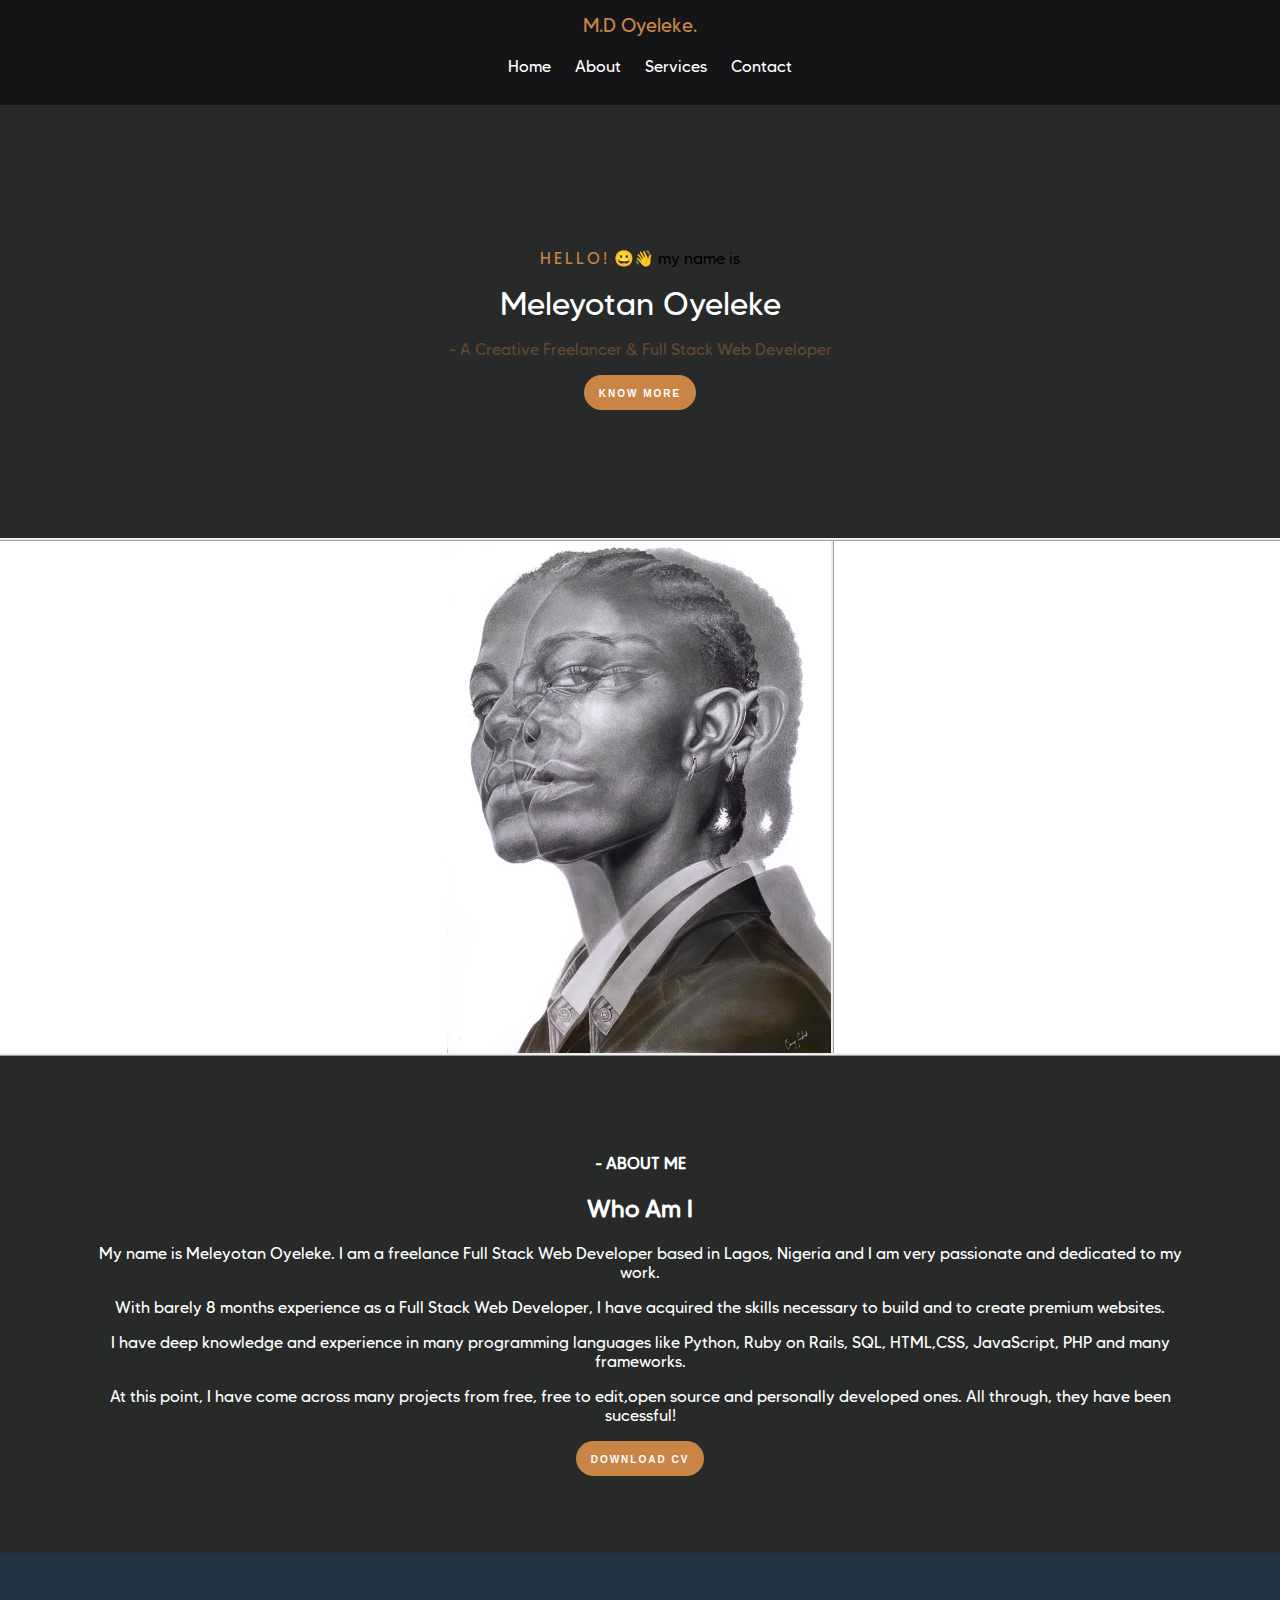
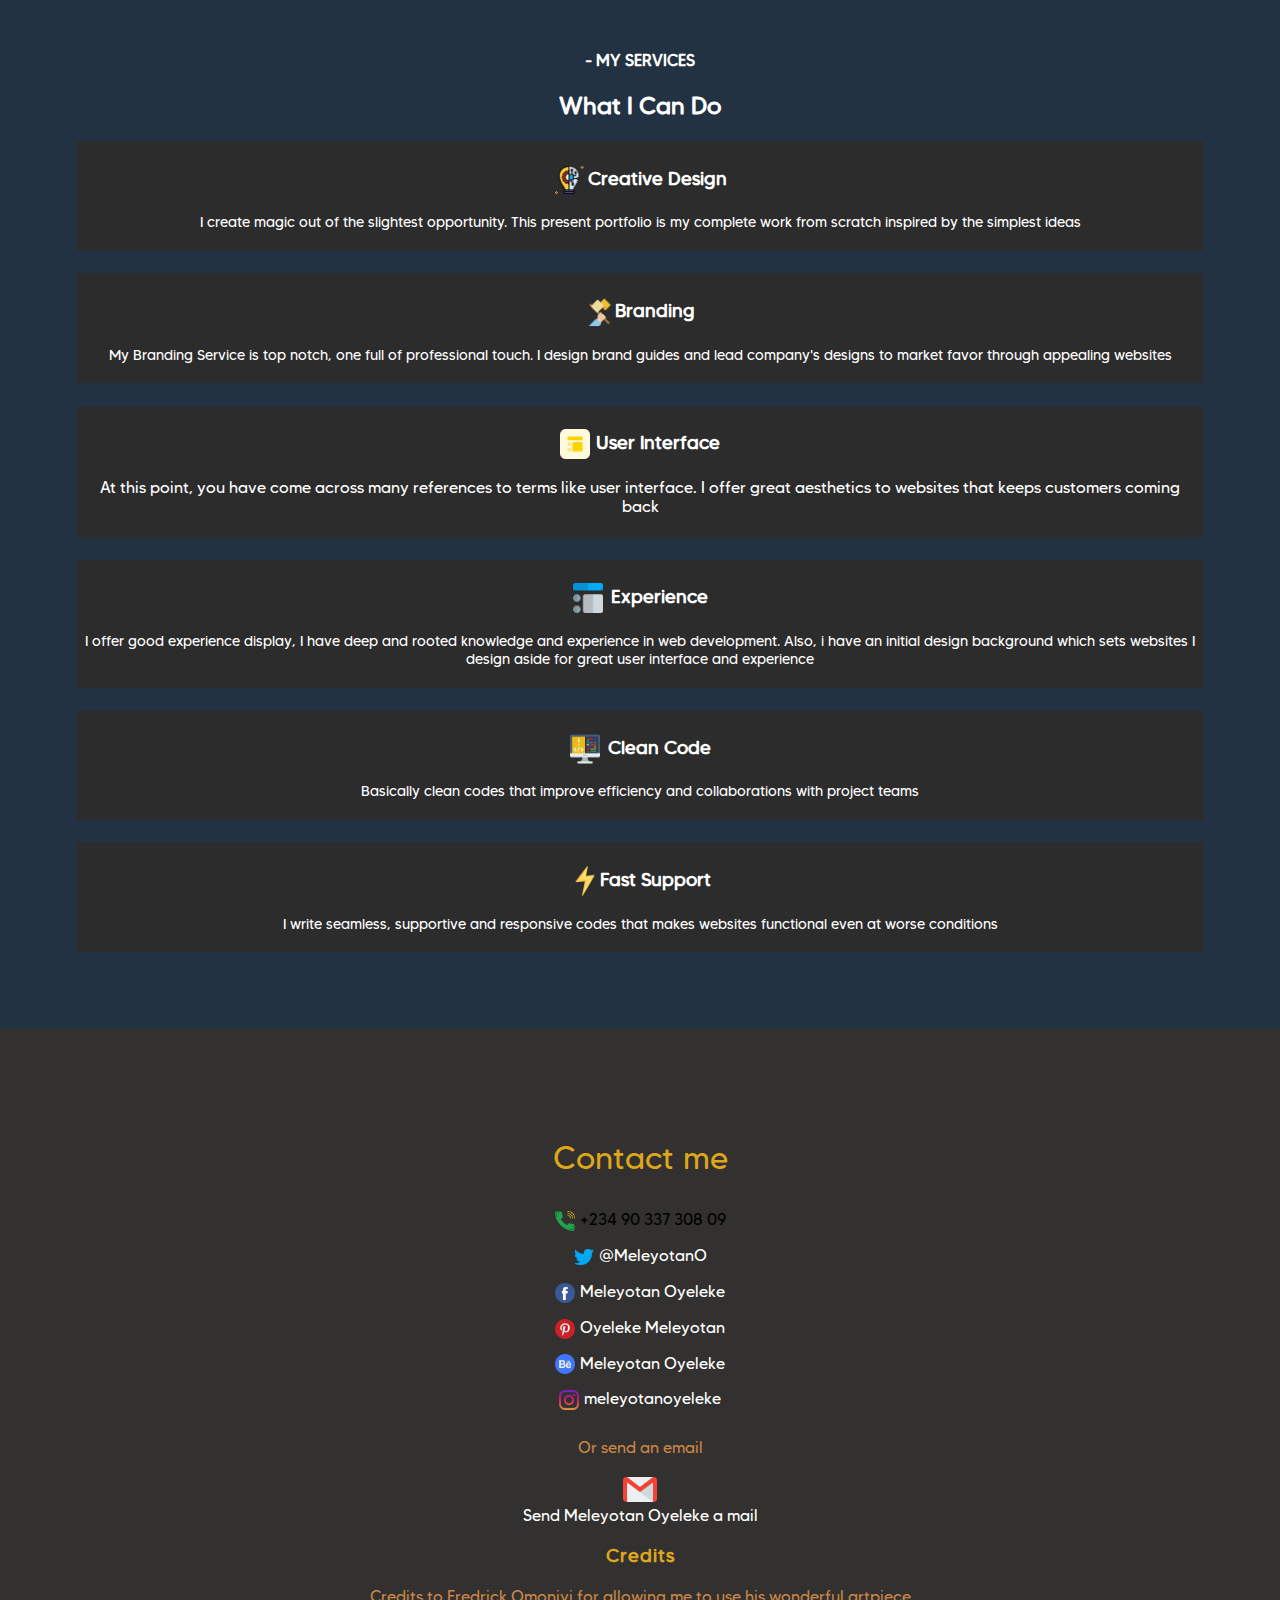
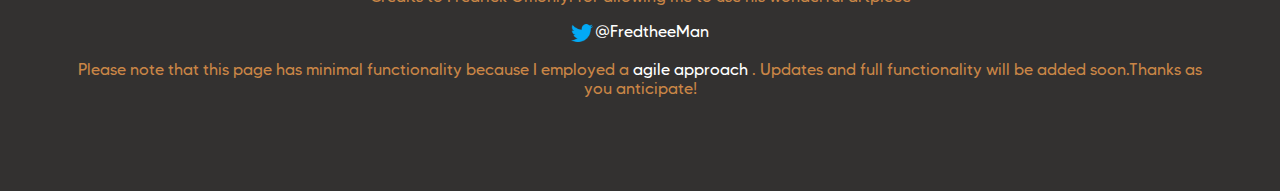
<file: index.html>
<!DOCTYPE html>
<html lang="en">

<head>
    <meta charset="utf-8">
    <meta http-equiv="X-UA-Compatible" content="IE=Edge">
    <!--<meta http-equiv="refresh" content="100">-->
    <meta name="keywords" content="Portfolio, Meleyotan Oyeleke">
    <meta name="descriptions" content="Meleyotan Oyeleke - Official Full Stack Web Developer Portfolio">
    <meta name="viewport" content="width=device-width,initial-scale=1">
    <meta name="author" content="Meleyotan Oyeleke">

    <title>Meleyotan Oyeleke - Full Stack Web Developer</title>
    <link rel="stylesheet" type="text/css" href="css/mport.css">
    <link rel="icon" type="icon/jpg" href="">
</head>

<body>
    <div class="all">
        <header class="blacks">
            <nav class="black">
                <p id="size">M.D Oyeleke.</p>
                <div id="horizontal-list">
                    <ul>
                        <li><a href="#" id="brown">Home</a></li>
                        <li><a href="#about">About</a></li>
                        <li><a href="#services">Services</a></li>
                        <li><a href="#contactss">Contact</a></li>
                    </ul>
                </div>
            </nav>
        </header>

        <main>
            <div id="shift">
                <p><span id="hello">Hello!</span> 😀👋 my name is</p>
                <p id="name">Meleyotan Oyeleke</p>
                <p><span id="hyphen">- A Creative Freelancer & Full Stack Web Developer</span></p>
                <button><span id="button"><a href="https://www.linkedin.com/in/meleyotan-oyeleke-729a39199/">KNOW
                            MORE</a></span></button>
            </div>
        </main>

        <section id="about">
            <div>
                <img src="img/fp.jpg" alt="profile_picture" id="profile_picture">
                <div id="align">
                    <h4>- ABOUT ME</h4>
                    <h2>Who Am I</h2>
                    <p>My name is Meleyotan Oyeleke. I am a freelance Full Stack Web Developer based
                        in Lagos, Nigeria and I am very passionate
                        and dedicated to my work.
                    <p> With barely 8 months experience as a Full Stack Web Developer, I have
                        acquired the skills necessary
                        to build and to create premium websites.</p>
                    </p>
                    <p>I have deep knowledge and experience in many programming languages like
                        Python, Ruby on Rails, SQL, HTML,CSS, JavaScript, PHP
                        and many frameworks.
                    </p>
                    <p>At this point, I have come across many projects from free, free
                        to edit,open source and personally developed ones. All through, they have been sucessful!</p>
                    <button><span id="button">DOWNLOAD CV</span></button>
                </div>
            </div>
        </section>

        <section id="services">
            <div id="no">
                <h4>- MY SERVICES</h4>
                <h2> What I Can Do</h2>

                <div id="one" class="service">
                    <div class="a">
                        <h3><img src="img/innovation.png" id="ine">Creative Design</h3>
                    </div>
                    <p id="first_service">I create magic out of the slightest opportunity. This present portfolio is my
                        complete work from
                        scratch
                        inspired by the simplest ideas
                    </p>
                </div>
                <div id="two" class="service">
                    <div class="b">
                        <h3><img src="img/mission.png" id="iwo">Branding</h3>
                    </div>
                    <p id="second_service">My Branding Service is top notch, one full of professional touch. I design
                        brand guides and lead
                        company's
                        designs to market favor through appealing websites
                    </p>
                </div>
                <div id="three" class="service">
                    <div class="third_service">
                        <h3><img src="img/user-interface (1).png" id="ihree">User Interface</h3>
                    </div>
                    <p id="r">At this point, you have come across many references to terms like user interface. I offer
                        great
                        aesthetics to websites that keeps customers coming
                        back
                    </p>
                </div>
                <div id="four" class="service">
                    <div class="d">
                        <h3><img src="img/user-interface.png" id="iour">Experience</h3>
                    </div>
                    <p id="fourth_service">I offer good experience display, I have deep and rooted knowledge and
                        experience in web
                        development. Also, i have an
                        initial design background which sets websites I design aside for great user interface and
                        experience</p>
                </div>
                <div id="five" class="service">
                    <div class="e">
                        <h3><img src="img/coding.png" id="iive">Clean Code</h3>
                    </div>
                    <p id="fifth_service">Basically clean codes that improve efficiency and collaborations with project
                        teams</p>
                </div>
                <div id="six" class="service">
                    <div class="f">
                        <h3><img src="img/lightning.png" id="iix">Fast Support</h3>
                    </div>
                    <p id="sixth_service">I write seamless, supportive and responsive codes that makes websites
                        functional even at worse
                        conditions</p>
                </div>
            </div>
        </section>

        <!-- Contacts -->
        <footer id="contactss">
            <div id="footer">
                <div id="footer-content">
                    <p id="contacts">Contact me</p>
                    <nav class="contact">
                        <div class="media_icon"><img src="img/telephone.png" id="telephone">+234 90 337 308 09</div>
                        <div class="media_icon"><a href="https://twitter.com/MeleyotanO"><img src="img/twitter.png"
                                    id="instagram">@MeleyotanO</a></li>
                        </div>
                        <div class="media_icon"><a href="https://facebook.com/Meleyotan Oyeleke"><img src="img/facebook.png"
                                    id="instagram">Meleyotan Oyeleke</a></div>
                        <div class="media_icon"><a href="https://pinterest.com/Oyeleke Meleyotan"><img src="img/pinterest.png"
                                    id="instagram">Oyeleke Meleyotan</a></div>
                        <div class="media_icon"><a href="https://behance.com/Meleyotan Oyeleke"><img src="img/behance.png"
                                    id="instagram">Meleyotan
                                Oyeleke</a></div>
                        <div class="media_icon"><a href="https://instagram.com/meleyotanoyeleke"><img src="img/instagram.png"
                                    id="instagram">meleyotanoyeleke</a></div>
                    </nav>
                    <p id="send">Or send an email</p>
                    <a href="mailto:meleyotanoyeleke@gmail.com"><img src="img/gmail.png"
                            style="width: 3%; display: block; margin-right: auto; margin-left: auto;">Send Meleyotan
                        Oyeleke a mail</a>
                    <h3 style="color: #dda61b; letter-spacing: 1px;">Credits</h3>
                    <p id="credits">Credits to Fredrick Omoniyi for allowing me to use his wonderful artpiece</p>
                    <p><a href="https://twitter.com/FredtheeMan"><img src="img/twitter.png"
                                style="width: 2%; vertical-align: middle; margin-right: 2px;">@FredtheeMan</a></p>
                    <p id="note"> Please note that this page has minimal functionality because I employed a <a
                            href="https://wikipedia.com/agile approach to web design">agile approach </a>.
                        Updates and
                        full functionality will be added soon.Thanks as you anticipate!</p>
                </div>

            </div>
        </footer>
    </div>
</body>

</html>
</file>
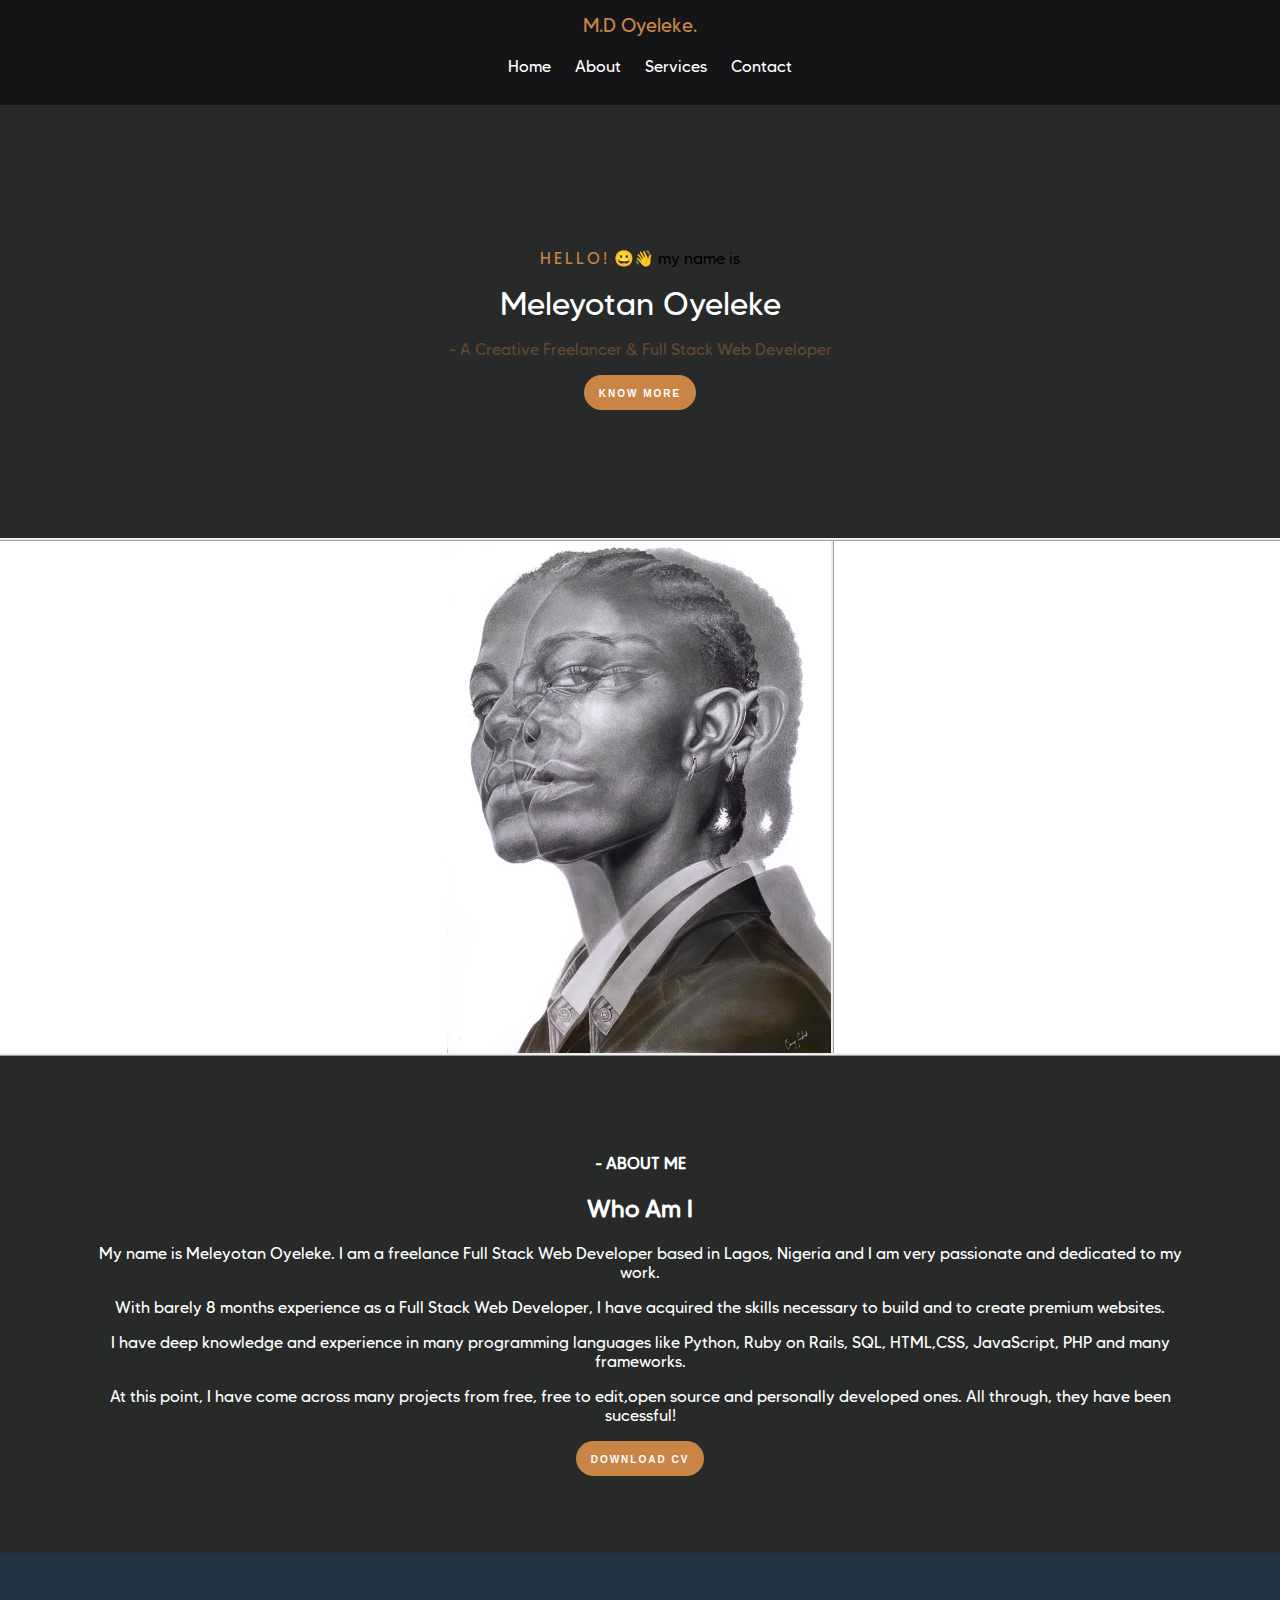
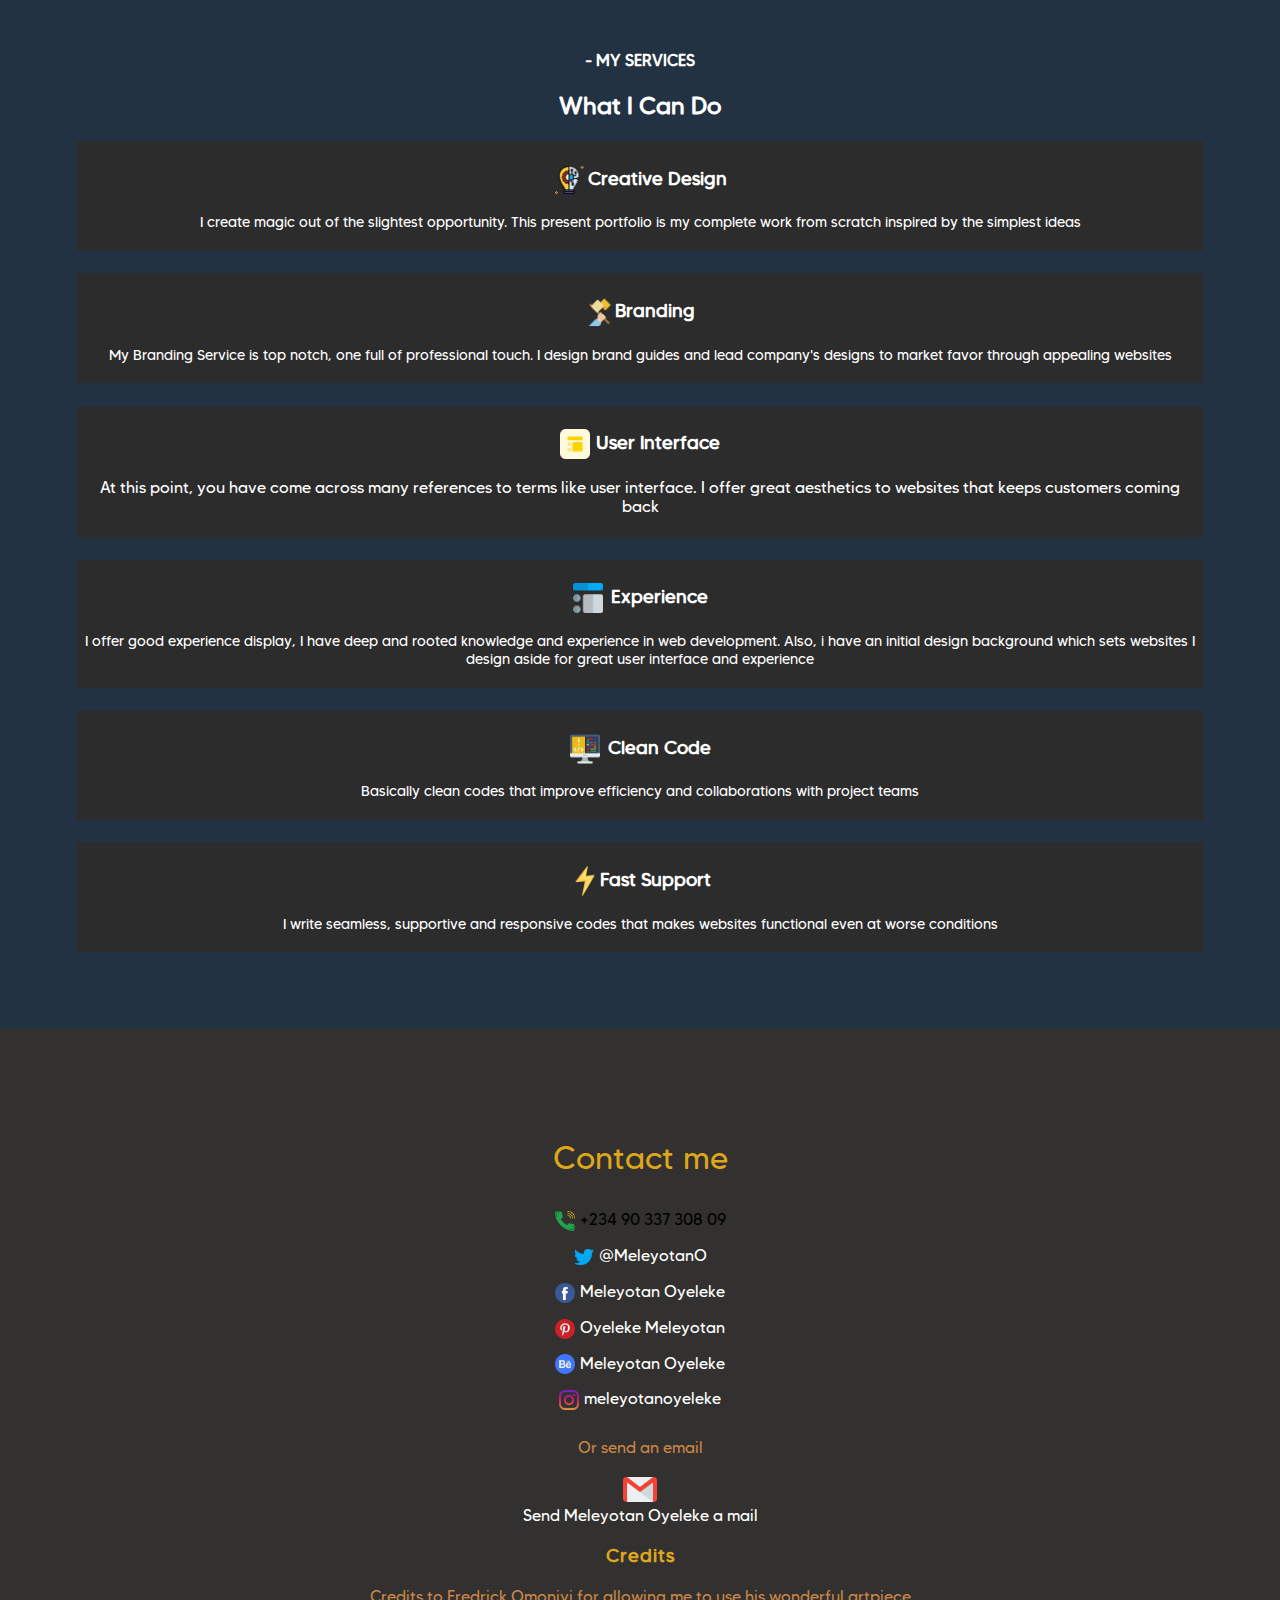
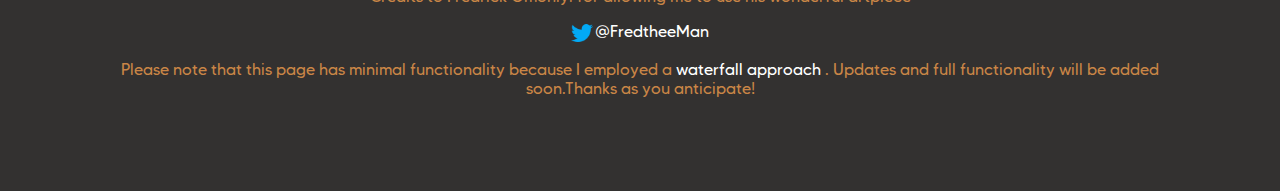
<file: mport.html>
<!DOCTYPE html>
<html lang="en">

<head>
    <meta charset="utf-8">
    <meta http-equiv="X-UA-Compatible" content="IE=Edge">
    <meta http-equiv="refresh" content="100">
    <meta name="keywords" content="Portfolio, Meleyotan Oyeleke">
    <meta name="descriptions" content="Meleyotan Oyeleke - Official Full Stack Web Developer Portfolio">
    <meta name="viewport" content="width=device-width,initial-scale=1">
    <meta name="author" content="Meleyotan Oyeleke">

    <title>Meleyotan Oyeleke - Full Stack Web Developer</title>
    <link rel="stylesheet" type="text/css" href="css/mport.css">
    <link rel="icon" type="icon/jpg" href="">
</head>

<body>
    <div class="all">
        <header class="blacks">
            <nav class="black">
                <p id="size">M.D Oyeleke.</p>
                <div id="horizontal-list">
                    <ul>
                        <li><a href="#" id="brown">Home</a></li>
                        <li><a href="#">About</a></li>
                        <li><a href="#">Services</a></li>
                        <li><a href="#">Contact</a></li>
                    </ul>
                </div>
            </nav>
        </header>

        <main>
            <div id="shift">
                <p><span id="hello">Hello!</span> 😀👋 my name is</p>
                <p id="name">Meleyotan Oyeleke</p>
                <p><span id="hyphen">- A Creative Freelancer & Full Stack Web Developer</span></p>
                <button><span id="button"><a href="https://www.linkedin.com/in/meleyotan-oyeleke-729a39199/">KNOW
                            MORE</a></span></button>
            </div>
        </main>

        <section id="about">
            <div>
                <img src="img/fp.jpg" alt="profile_picture" id="profile_picture">
                <div id="align">
                    <h4>- ABOUT ME</h4>
                    <h2>Who Am I</h2>
                    <p>My name is Meleyotan Oyeleke. I am a freelance Full Stack Web Developer based
                        in Lagos, Nigeria and I am very passionate
                        and dedicated to my work.
                    <p> With barely 8 months experience as a Full Stack Web Developer, I have
                        acquired the skills necessary
                        to build and to create premium websites.</p>
                    </p>
                    <p>I have deep knowledge and experience in many programming languages like
                        Python, Ruby on Rails, SQL, HTML,CSS, JavaScript, PHP
                        and many frameworks.
                    </p>
                    <p>At this point, I have come across many projects from free, free
                        to edit,open source and personally developed ones. All through, they have been sucessful!</p>
                    <button><span id="button">DOWNLOAD CV</span></button>
                </div>
            </div>
        </section>

        <section>
            <div id="no">
                <h4>- MY SERVICES</h4>
                <h2> What I Can Do</h2>

                <div id="one">
                    <div class="a">
                        <h3><img src="img/innovation.png" id="ine">Creative Design</h3>
                    </div>
                    <p id="first_service">I create magic out of the slightest opportunity. This present portfolio is my
                        complete work from
                        scratch
                        inspired by the simplest ideas
                    </p>
                </div>
                <div id="two">
                    <div class="b">
                        <h3><img src="img/mission.png" id="iwo">Branding</h3>
                    </div>
                    <p id="second_service">My Branding Service is top notch, one full of professional touch. I design
                        brand guides and lead
                        company's
                        designs to market favor through appealing websites
                    </p>
                </div>
                <div id="three">
                    <div class="third_service">
                        <h3><img src="img/user-interface (1).png" id="ihree">User Interface</h3>
                    </div>
                    <p id="r">At this point, you have come across many references to terms like user interface. I offer
                        great
                        aesthetics to websites that keeps customers coming
                        back
                    </p>
                </div>
                <div id="four">
                    <div class="d">
                        <h3><img src="img/user-interface.png" id="iour">Experience</h3>
                    </div>
                    <p id="fourth_service">I offer good experience display, I have deep and rooted knowledge and
                        experience in web
                        development. Also, i have an
                        initial design background which sets websites I design aside for great user interface and
                        experience</p>
                </div>
                <div id="five">
                    <div class="e">
                        <h3><img src="img/coding.png" id="iive">Clean Code</h3>
                    </div>
                    <p id="fifth_service">Basically clean codes that improve efficiency and collaborations with project
                        teams</p>
                </div>
                <div id="six">
                    <div class="f">
                        <h3><img src="img/lightning.png" id="iix">Fast Support</h3>
                    </div>
                    <p id="sixth_service">I write seamless, supportive and responsive codes that makes websites
                        functional even at worse
                        conditions</p>
                </div>
            </div>
        </section>

        <!-- Contacts -->
        <footer>
            <div id="footer">
                <div id="footer-content">
                    <p id="contacts">Contact me</p>
                    <nav class="contact">
                        <div class="media_icon"><img src="img/telephone.png" id="telephone">+234 90 337 308 09</div>
                        <div class="media_icon"><a href="https://twitter.com/MeleyotanO"><img src="img/twitter.png"
                                    id="instagram">@MeleyotanO</a></li>
                        </div>
                        <div class="media_icon"><a href="https://facebook.com/Meleyotan Oyeleke"><img src="img/facebook.png"
                                    id="instagram">Meleyotan Oyeleke</a></div>
                        <div class="media_icon"><a href="https://pinterest.com/Oyeleke Meleyotan"><img src="img/pinterest.png"
                                    id="instagram">Oyeleke Meleyotan</a></div>
                        <div class="media_icon"><a href="https://behance.com/Meleyotan Oyeleke"><img src="img/behance.png"
                                    id="instagram">Meleyotan
                                Oyeleke</a></div>
                        <div class="media_icon"><a href="https://instagram.com/meleyotanoyeleke"><img src="img/instagram.png"
                                    id="instagram">meleyotanoyeleke</a></div>
                    </nav>
                    <p id="send">Or send an email</p>
                    <a href="mailto:meleyotanoyeleke@gmail.com"><img src="img/gmail.png"
                            style="width: 3%; display: block; margin-right: auto; margin-left: auto;">Send Meleyotan
                        Oyeleke a mail</a>
                    <h3 style="color: #dda61b; letter-spacing: 1px;">Credits</h3>
                    <p id="credits">Credits to Fredrick Omoniyi for allowing me to use his wonderful artpiece</p>
                    <p><a href="https://twitter.com/FredtheeMan"><img src="img/twitter.png"
                                style="width: 2%; vertical-align: middle; margin-right: 2px;">@FredtheeMan</a></p>
                    <p id="note"> Please note that this page has minimal functionality because I employed a <a
                            href="https://wikipedia.com/waterfall approach to web design"> waterfall approach </a>.
                        Updates and
                        full functionality will be added soon.Thanks as you anticipate!</p>
                </div>

            </div>
        </footer>
    </div>
</body>

</html>
</file>
<file: css/mport.css>
@font-face{font-family: madetommmy; src: url(madetommmy.otf); text-rendering: optimizeLegibility;}
body{font-family: madetommmy; margin:0;} /*Make border margins disappear by margin:0*/
header{background-color: #151517;}
p#size{color: #c98546;text-align: center;padding-top: 1%;font-size: 120%; margin-top: 0;}/*Make paragraph margins disappear by margin-top:0*/
main{background-color: #282a29;padding-top: 10%;padding-bottom: 10%;border-bottom-style: ridge;}
nav{padding-bottom: 1%;}
nav ul{list-style: none;}
nav ul li{display: inline;}
nav ul li a{margin-right: 20px;}
button{border: none; background-color: #c98546; color: white; border-radius: 100px; padding: 10px 15px 10px 15px;}
span#button{font-size: 10px; font-weight: bold; letter-spacing: 2px;}
p#name{font-size: 200%; color: white;margin: 0;text-align: center;}
img#profile_picture{width: 30%;margin-left: auto; margin-right: auto; display: block; border-right-style: ridge;}
div#align{margin-right: auto; margin-left: auto;background-color: #282a29;text-align: center;padding: 6%;color: white;border-top-style: ridge;}
div#no{margin-right: auto; margin-left: auto;text-align: center;background-color: #233242;padding: 6%;color: white;}
div#shift{text-align: center;}
a{color: white; text-decoration: none;}
a:hover{transform: scale(0.7)}
div#horizontal-list{text-align: center;}
div#one{background-color: #2c2c2c; padding: 5px;}
div#two{background-color: #2c2c2c; padding: 5px;margin-top: 2%;}
div#three{background-color: #2c2c2c; padding: 5px;margin-top: 2%;}
div#four{background-color: #2c2c2c; padding: 5px;margin-top: 2%;}
div#five{background-color: #2c2c2c; padding: 5px;margin-top: 2%;}
div#six{background-color: #2c2c2c; padding: 5px;margin-top: 2%;}
span#hello{color: #c98546; text-transform: uppercase;letter-spacing: 3px;}
div#footer{background: #333130; padding: 6%;text-align: center;}
img#contact_me{width: 2%; display: inline-block; vertical-align: middle; margin-right: 5px;}
img#telephone{width: 20px; display: inline-block; vertical-align: middle; margin-right: 5px;}
img#instagram{width: 20px; display: inline-block; vertical-align: middle;margin-right: 5px;}
p#contacts{font-size: 2pc;color: #dda61b;}
img#ine{width: 30px;vertical-align: middle;margin-right: 4px;}
img#iwo{width: 30px;vertical-align: middle;}
img#ihree{width: 30px;vertical-align: middle;margin-right: 6px;}
img#iour{width: 30px;vertical-align: middle;margin-right: 8px;}
img#iive{width: 30px;vertical-align: middle;margin-right: 8px;}
img#iix{width: 30px;vertical-align: middle;}
span#hyphen{color: #634832;}
p#credits{color: #c98546;}
p#note{color: #c98546;}
p#first_service,p#second_service,p#third_service,p#fourth_service,p#fifth_service,p#sixth_service{font-size: 90%;}
div.media_icon{margin-top: 15px;}
p#send{color:  #c98546;;}
</file>
